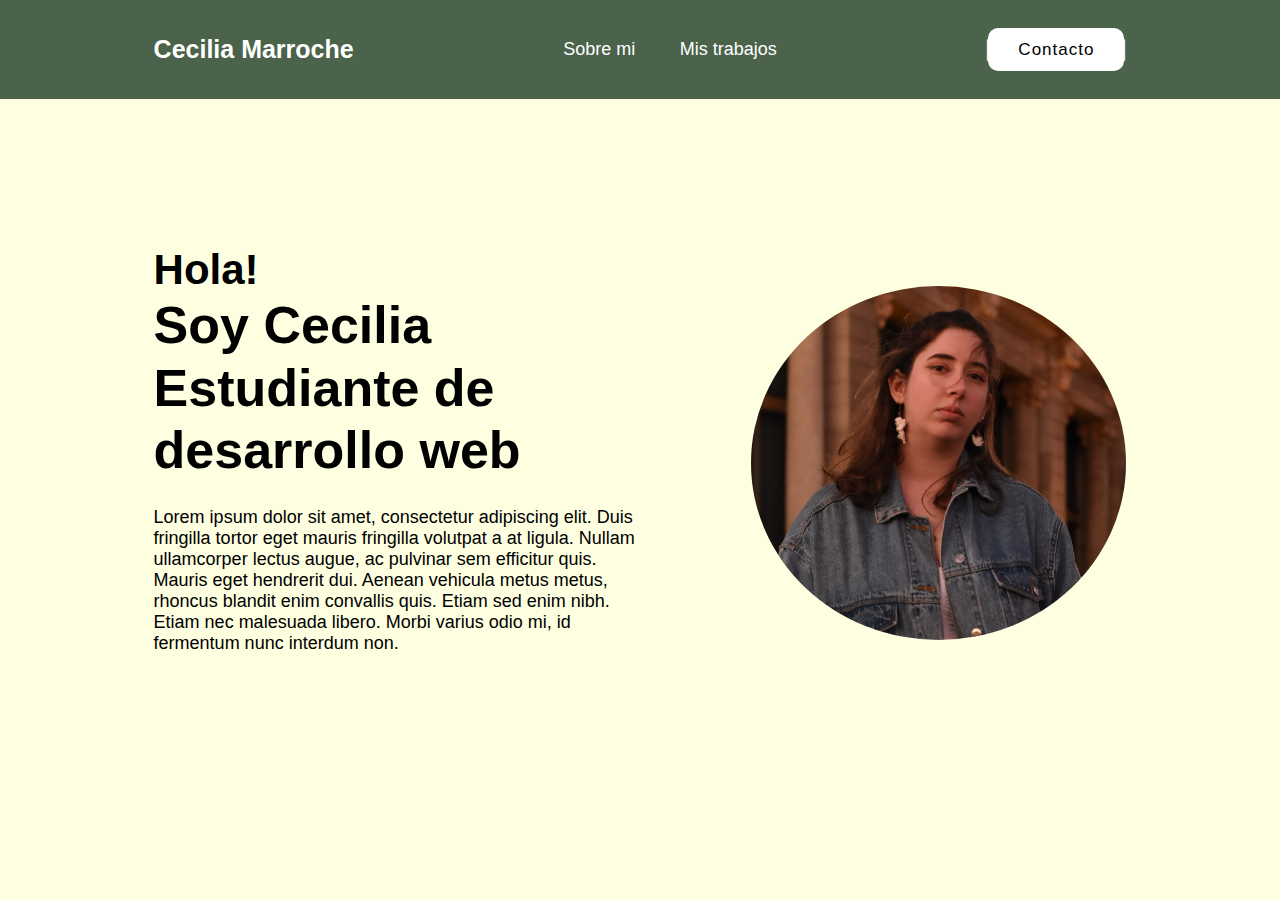
<file: index.html>
<!DOCTYPE html>
<html lang="en">
<head>
    <meta charset="UTF-8">
    <meta name="viewport" content="width=device-width, initial-scale=1.0">
    <title>Portfolio Cecilia Marroche</title>
    <link rel="stylesheet" href="Estilo.css">
</head>
<body>
    <header class="header">
        <a href="#" class="logo" id="logo">Cecilia Marroche</a>

        <nav class="navbar" id="main-navbar">
            <a href="SobreMi.html" class="sobre-mi">Sobre mi</a>
            <a href="MisTrabajos.html" class="mis-trabajos">Mis trabajos</a>
            


        </nav>

        <button><a href="Contacto.html" class="contacto">Contacto</a></button>
    </header>

    <section class="home">
        <div class="home-contenido" id="home-contenido">
            <h3>Hola!</h3>
            <h2>Soy Cecilia <br> Estudiante de desarrollo web</h2>
            <p>Lorem ipsum dolor sit amet, consectetur adipiscing elit. Duis fringilla tortor eget mauris fringilla volutpat a at ligula.
               Nullam ullamcorper lectus augue, ac pulvinar sem efficitur quis. Mauris eget hendrerit dui. Aenean vehicula metus metus,
               rhoncus blandit enim convallis quis. Etiam sed enim nibh. Etiam nec malesuada libero. Morbi varius odio mi, id fermentum nunc
               interdum non.</p>

               </div>
        </div>
        <div class="foto-perfil">
            <img src="img/foto.jpg" alt="Foto de perfil" width="500px">
        </div>
    </section>
        
    
    
</body>
</html>
</file>
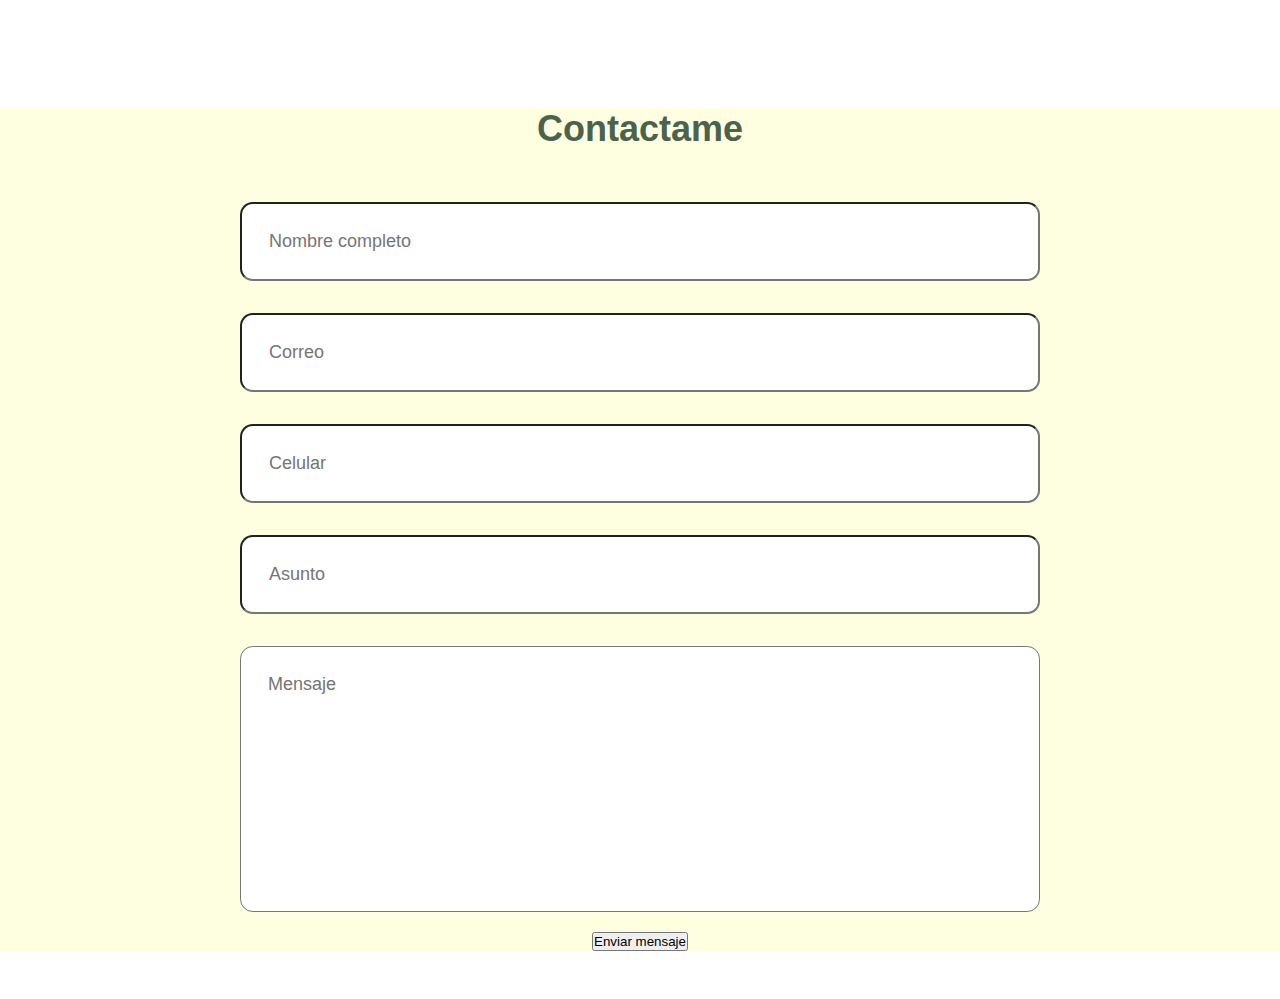
<file: Contacto.html>
<!DOCTYPE html>
<html lang="en">
<head>
    <meta charset="UTF-8">
    <meta name="viewport" content="width=device-width, initial-scale=1.0">
    <title>Contacto</title>
    <link rel="stylesheet" href="Estilo.css">
</head>
<body>
    <section class="contacto-formulario">
        <h2 class="contactame">Contactame</h2> 
        <form action="#">
            <div class="input-box">
                <input type="text" placeholder="Nombre completo">
                <input type="email" placeholder="Correo">

            </div>

            <div class="input-box">
                <input type="number" placeholder="Celular">
                <input type="text" placeholder="Asunto">

            </div>

            <textarea name="" id="" cols="50" rows="10" placeholder="Mensaje"></textarea>
            
            <input type="submit" value="Enviar mensaje" class="btn-1">

        </form>


    </section>
</body>
</html>
</file>
<file: Estilo.css>
*{
    margin: 0;
    padding: 0;
    box-sizing: border-box;
    font-family: Arial, Helvetica, sans-serif;
    text-decoration: none;
    list-style: none;
    
}

.header{
    position: fixed;
    top: 0;
    left: 0;
    width: 100%;
    padding: 35px 12%;
    background: rgb(74, 99, 74);
    backdrop-filter: blur(10px);
    display: flex;
    justify-content: space-between;
    align-items: center;
    z-index: 100;
}

#logo{
    font-size: 25px;
    color: white;
    font-weight: 700;
    transition: 0.3 ease;
}

#main-navbar a{
    font-size: 18px;
    color: white;
    font-weight: 500;
    margin: 0 20px;
    border-bottom: 3px solid transparent; 
    transition: 0.3s ease;
}

.contacto{
    padding: 10px 28px;
    background-color: rgb(255, 255, 255);
    color: black;
    border: 2px solid transparent;
    border-radius: 10px;
    font-size: 17px;
    letter-spacing: 1px;
    font-weight: 500;
    transition: 0.3 ease;
}

.home {
    width: 100%;
    min-height: 100vh;
    background: rgb(254, 255, 224);
    display: flex;
    align-items: center;
    gap: 7em;
    padding: 30px 12% 0;

}

#home-contenido{
    max-width: 800px;


}

#home-contenido h3{
    font-size: 42px;
}

#home-contenido h2{
    font-size: 52px;
    line-height: 1.2;
}

#home-contenido p{
    font-size: 18px;
    margin: 25px 0 30px;
}

.foto-perfil img{
    border-radius: 50%;
    width: 100%;
    object-fit: cover;
}

.contacto-formulario{
    background: rgb(254, 255, 224);
    

}

.contacto-formulario h2{
    text-align: center;
    margin-top: 3em;
    margin-bottom: 1em;
    font-size: 36px;
    color: rgb(74, 99, 74);
}

.contacto-formulario form{
    max-width: 50em;
    margin: 1rem auto;
    text-align: center;
    margin-bottom: 3em;
    
}

.contacto-formulario form .input-box{
    display: flex;
    justify-content: center;
    flex-wrap: wrap;
    
}

.contacto-formulario form .input-box input,
.contacto-formulario form textarea{
    width: 100%;
    padding: 1.5em;
    font-size: 18px;
    color: black;
    border-radius: .8rem;
    margin: 1rem 0;
    resize: none;
}


@media (min-width: 1366px) {
    .home {
        gap: 6em; /* Adjust the gap between elements */
        padding: 25px 10% 0; /* Adjust padding */
      }
    
      .foto-perfil img {
        width: 450px; /* Adjust image width */
      }
      
}



@media (min-width: 768px) and (max-width: 1024px) {
    
    .home {
        position: relative; /* Necesario para el posicionamiento absoluto de la foto */
      }
    
      .foto-perfil {
        position: absolute;
        top: 150px;
        left: 50%;
        transform: translateX(-50%);
        z-index: 1;
      }
    
      #home-contenido {
        position: relative;
        z-index: 2;
        margin-top: 200px;
      }

    #home-contenido p{
        font-size: 18px;
        margin: 25px 0 30px;
    }

    #logo{
        font-size: 20px;
    }

    #main-navbar a{
        font-size: 15px;
   
    }

    #home-contenido h3 {
        font-size: 32px; /* Adjust as needed */
        margin: 80px 0 10px;
    }
    
    #home-contenido h2 {
        font-size: 40px; /* Adjust as needed */
        
    }
    
    #home-contenido p {
        font-size: 16px; /* Adjust as needed */
        margin: 20px 0 15px; /* Adjust top and bottom margins */
    }
    .contacto{   
        font-size: 18px;
        
       }


  }



@media (max-width: 320px) and (max-width: 568px) {
    .home {
        position: relative; /* Necesario para el posicionamiento absoluto de la foto */
      }
    
      .foto-perfil {
        position: absolute;
        top: 150px;
        left: 50%;
        transform: translateX(-50%);
        z-index: 1;
      }
    
      #home-contenido {
        position: relative;
        z-index: 2;
        margin-top: 200px;
      }

    #home-contenido p{
        font-size: 18px;
        margin: 25px 0 30px;
    }

    #logo{
        font-size: 15px;
    }

    #main-navbar a{
        font-size: 10px;
   
    }

    #home-contenido h3 {
        font-size: 25px; /* Adjust as needed */
        margin: 70px 0 0px;
    }
    
    #home-contenido h2 {
        font-size: 30px; /* Adjust as needed */
        margin: 5px 0 5px;
        
    }
    
    #home-contenido p {
        font-size: 12px; /* Adjust as needed */
        margin: 5px 0 15px; /* Adjust top and bottom margins */
    }
    .contacto{   
        font-size: 10px;
        padding: 10px;
        
       }



  }
</file>
